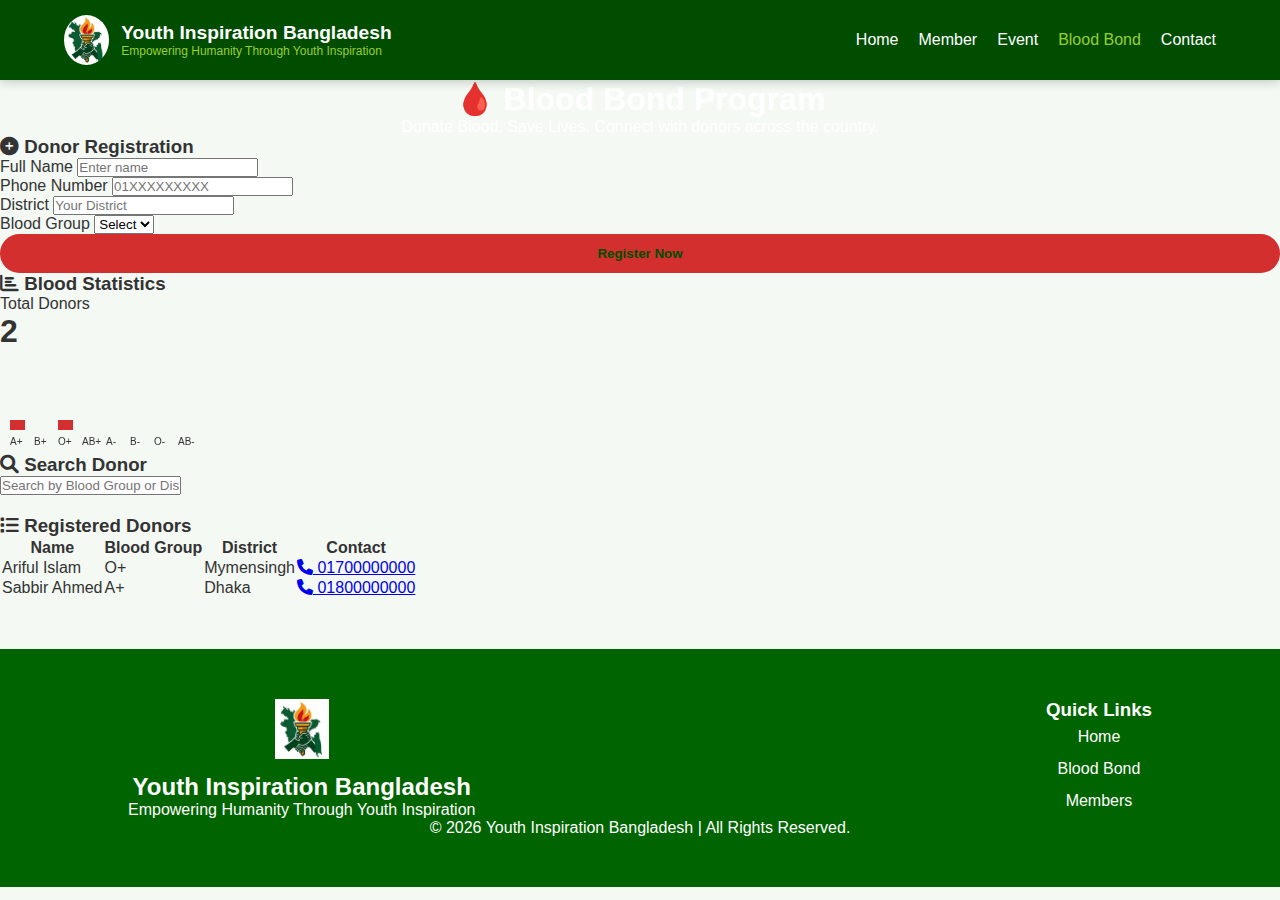
<file: blood bond.html>
<!DOCTYPE html>
<html lang="en">
<head>
    <meta charset="UTF-8">
    <meta name="viewport" content="width=device-width, initial-scale=1.0">
    <title>Blood Bond - Youth Inspiration Bangladesh</title>
    <link rel="stylesheet" href="style.css">
    <link rel="stylesheet" href="https://cdnjs.cloudflare.com/ajax/libs/font-awesome/6.0.0/css/all.min.css">
</head>
<body>

<header>
    <div class="logo">
        <img src="22.jpg" alt="Logo">
        <div class="logo-text">
            <h1>Youth Inspiration Bangladesh</h1>
            <p>Empowering Humanity Through Youth Inspiration</p>
        </div>
    </div>
    <div class="menu-icon" id="menu-btn">☰</div>
    <nav id="menu">
        <a href="index.html">Home</a>
        <a href="member.html">Member</a>
        <a href="event.html">Event</a>
        <a href="blood_bond.html" class="active" style="color:#9acd32">Blood Bond</a>
        <a href="index.html#contact">Contact</a>
    </nav>
</header>

<section class="blood-hero">
    <div class="hero-content">
        <h1>🩸 Blood Bond Program</h1>
        <p>Donate Blood, Save Lives. Connect with donors across the country.</p>
    </div>
</section>

<div class="container">
    <div class="grid">
        <div class="section-card">
            <h3><i class="fas fa-plus-circle"></i> Donor Registration</h3>
            <form id="donorForm">
                <div class="form-group">
                    <label>Full Name</label>
                    <input type="text" id="name" placeholder="Enter name" required>
                </div>
                <div class="form-group">
                    <label>Phone Number</label>
                    <input type="tel" id="phone" placeholder="01XXXXXXXXX" required>
                </div>
                <div class="form-group">
                    <label>District</label>
                    <input type="text" id="district" placeholder="Your District" required>
                </div>
                <div class="form-group">
                    <label>Blood Group</label>
                    <select id="blood" required>
                        <option value="">Select</option>
                        <option>A+</option><option>A-</option>
                        <option>B+</option><option>B-</option>
                        <option>AB+</option><option>AB-</option>
                        <option>O+</option><option>O-</option>
                    </select>
                </div>
                <button type="submit" class="btn-primary" style="width: 100%; background: #d32f2f;">Register Now</button>
            </form>
        </div>

        <div>
            <div class="section-card">
                <h3><i class="fas fa-chart-bar"></i> Blood Statistics</h3>
                <div class="stats-box">
                    <div>
                        <p>Total Donors</p>
                        <h1 id="totalCount">0</h1>
                    </div>
                    <canvas id="bloodChart" width="200" height="100"></canvas>
                </div>
            </div>
            <div class="section-card">
                <h3><i class="fas fa-search"></i> Search Donor</h3>
                <input type="text" id="searchDonor" placeholder="Search by Blood Group or District..." onkeyup="filterDonors()">
            </div>
        </div>
    </div>

    <div class="section-card" style="margin-top: 20px;">
        <h3><i class="fas fa-list"></i> Registered Donors</h3>
        <div style="overflow-x:auto;">
            <table id="donorTable">
                <thead>
                    <tr>
                        <th>Name</th>
                        <th>Blood Group</th>
                        <th>District</th>
                        <th>Contact</th>
                    </tr>
                </thead>
                <tbody id="donorList">
                    </tbody>
            </table>
        </div>
    </div>
</div>

<footer>
    <div class="footer-container">
        <div class="footer-col">
            <img src="22.jpg" alt="Logo" class="footer-logo">
            <h2>Youth Inspiration Bangladesh</h2>
            <p>Empowering Humanity Through Youth Inspiration</p>
        </div>
        <div class="footer-col">
            <h3>Quick Links</h3>
            <ul>
                <li><a href="index.html">Home</a></li>
                <li><a href="blood_bond.html">Blood Bond</a></li>
                <li><a href="member.html">Members</a></li>
            </ul>
        </div>
    </div>
    <div class="footer-bottom">
        &copy; 2026 Youth Inspiration Bangladesh | All Rights Reserved.
    </div>
</footer>

<script>
    // LocalStorage initialization
    let donors = JSON.parse(localStorage.getItem('yibd_donors')) || [];

    // Load initial data from JSON if available
    fetch('donors.json')
    .then(res => res.json())
    .then(data => {
        // Merge JSON data with local storage data (prevent duplicates)
        const combined = [...data, ...donors];
        const unique = combined.filter((v,i,a)=>a.findIndex(t=>(t.phone === v.phone))===i);
        renderDonors(unique);
    })
    .catch(() => renderDonors(donors));

    // Form Submit
    document.getElementById('donorForm').onsubmit = function(e) {
        e.preventDefault();
        const newDonor = {
            name: document.getElementById('name').value,
            phone: document.getElementById('phone').value,
            district: document.getElementById('district').value,
            blood: document.getElementById('blood').value
        };
        donors.push(newDonor);
        localStorage.setItem('yibd_donors', JSON.stringify(donors));
        alert("Registration Successful!");
        location.reload();
    };

    function renderDonors(list) {
        const listBody = document.getElementById('donorList');
        listBody.innerHTML = "";
        list.forEach(d => {
            listBody.innerHTML += `
                <tr>
                    <td>${d.name}</td>
                    <td><span class="blood-badge">${d.blood}</span></td>
                    <td>${d.district}</td>
                    <td><a href="tel:${d.phone}" class="call-btn"><i class="fas fa-phone"></i> ${d.phone}</a></td>
                </tr>
            `;
        });
        document.getElementById('totalCount').innerText = list.length;
        drawChart(list);
    }

    function filterDonors() {
        let key = document.getElementById('searchDonor').value.toLowerCase();
        let filtered = donors.filter(d => 
            d.blood.toLowerCase().includes(key) || 
            d.district.toLowerCase().includes(key)
        );
        renderDonors(filtered);
    }

    function drawChart(list) {
        const canvas = document.getElementById('bloodChart');
        const ctx = canvas.getContext('2d');
        ctx.clearRect(0,0, canvas.width, canvas.height);
        let groups = {"A+":0,"B+":0,"O+":0,"AB+":0,"A-":0,"B-":0,"O-":0,"AB-":0};
        list.forEach(d => groups[d.blood]++);
        
        let x = 10;
        for (let g in groups) {
            let h = groups[g] * 10;
            ctx.fillStyle = "#d32f2f";
            ctx.fillRect(x, 80-h, 15, h);
            ctx.fillStyle = "#333";
            ctx.font = "10px Arial";
            ctx.fillText(g, x, 95);
            x += 24;
        }
    }

    document.getElementById('menu-btn').onclick = () => document.getElementById('menu').classList.toggle('show');
</script>

</body>
</html>
</file>
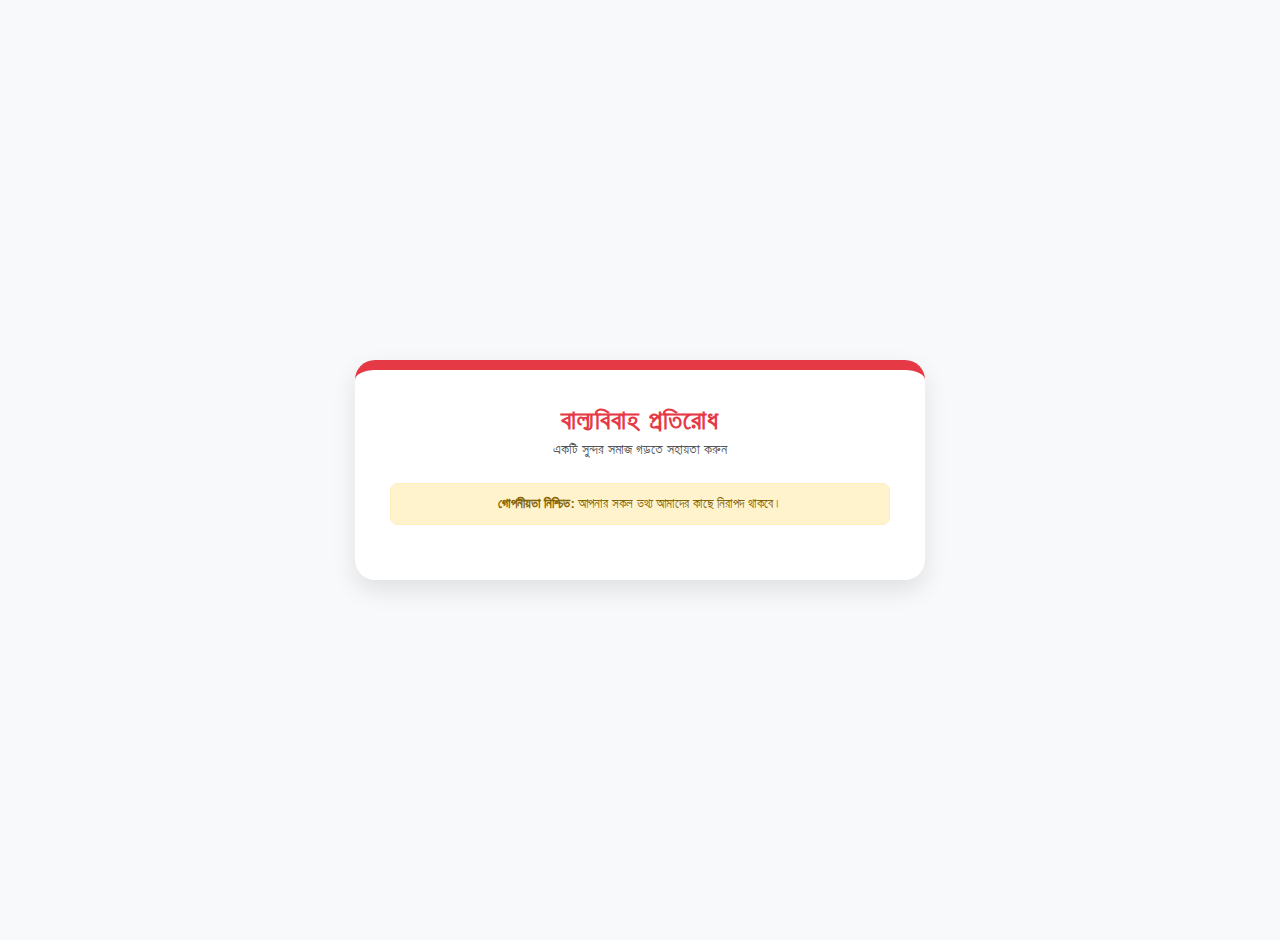
<file: blood_bond.html>
<!DOCTYPE html>
<html lang="bn">
<head>
    <meta charset="UTF-8">
    <meta name="viewport" content="width=device-width, initial-scale=1.0">
    <title>বাল্যবিবাহ প্রতিরোধ অভিযোগ ফর্ম</title>
    <style>
        :root {
            --primary-red: #e63946;
            --dark-red: #c1121f;
            --bg-color: #f8f9fa;
            --card-bg: #ffffff;
            --text-dark: #1d3557;
        }

        body {
            font-family: 'Segoe UI', Tahoma, Geneva, Verdana, sans-serif;
            background-color: var(--bg-color);
            margin: 0;
            padding: 20px;
            display: flex;
            justify-content: center;
            align-items: center;
            min-height: 100vh;
        }

        .form-container {
            background: var(--card-bg);
            width: 100%;
            max-width: 500px;
            padding: 35px;
            border-radius: 20px;
            box-shadow: 0 10px 25px rgba(0,0,0,0.1);
            border-top: 10px solid var(--primary-red);
        }

        .header {
            text-align: center;
            margin-bottom: 25px;
        }

        .header h1 {
            color: var(--primary-red);
            font-size: 26px;
            margin: 0;
            text-transform: uppercase;
            letter-spacing: 1px;
        }

        .header p {
            color: #555;
            font-size: 14px;
            margin-top: 5px;
        }

        .alert-box {
            background-color: #fff3cd;
            color: #856404;
            padding: 12px;
            border-radius: 8px;
            font-size: 13px;
            text-align: center;
            margin-bottom: 20px;
            border: 1px solid #ffeeba;
        }

        .form-group {
            margin-bottom: 18px;
        }

        label {
            display: block;
            font-weight: 600;
            margin-bottom: 8px;
            color: var(--text-dark);
        }

        input[type="text"],
        input[type="tel"],
        input[type="number"],
        textarea {
            width: 100%;
            padding: 12px;
            border: 2px solid #dee2e6;
            border-radius: 10px;
            box-sizing: border-box;
            font-size: 15px;
            transition: all 0.3s ease;
        }

        input:focus, textarea:focus {
            border-color: var(--primary-red);
            outline: none;
            box-shadow: 0 0 10px rgba(230, 57, 70, 0.1);
        }

        .submit-btn {
            background-color: var(--primary-red);
            color: white;
            padding: 15px;
            border: none;
            border-radius: 10px;
            width: 100%;
            font-size: 18px;
            font-weight: bold;
            cursor: pointer;
            transition: background 0.3s ease;
            margin-top: 10px;
        }

        .submit-btn:hover {
            background-color: var(--dark-red);
            box-shadow: 0 5px 15px rgba(193, 18, 31, 0.3);
        }

        .footer-text {
            text-align: center;
            font-size: 12px;
            color: #888;
            margin-top: 20px;
        }
    </style>
</head>
<body>

<div class="form-container">
    <div class="header">
        <h1>বাল্যবিবাহ প্রতিরোধ</h1>
        <p>একটি সুন্দর সমাজ গড়তে সহায়তা করুন</p>
    </div>

    <div class="alert-box">
        <strong>গোপনীয়তা নিশ্চিত:</strong> আপনার সকল তথ্য আমাদের কাছে নিরাপদ থাকবে।
    </div>
</file>
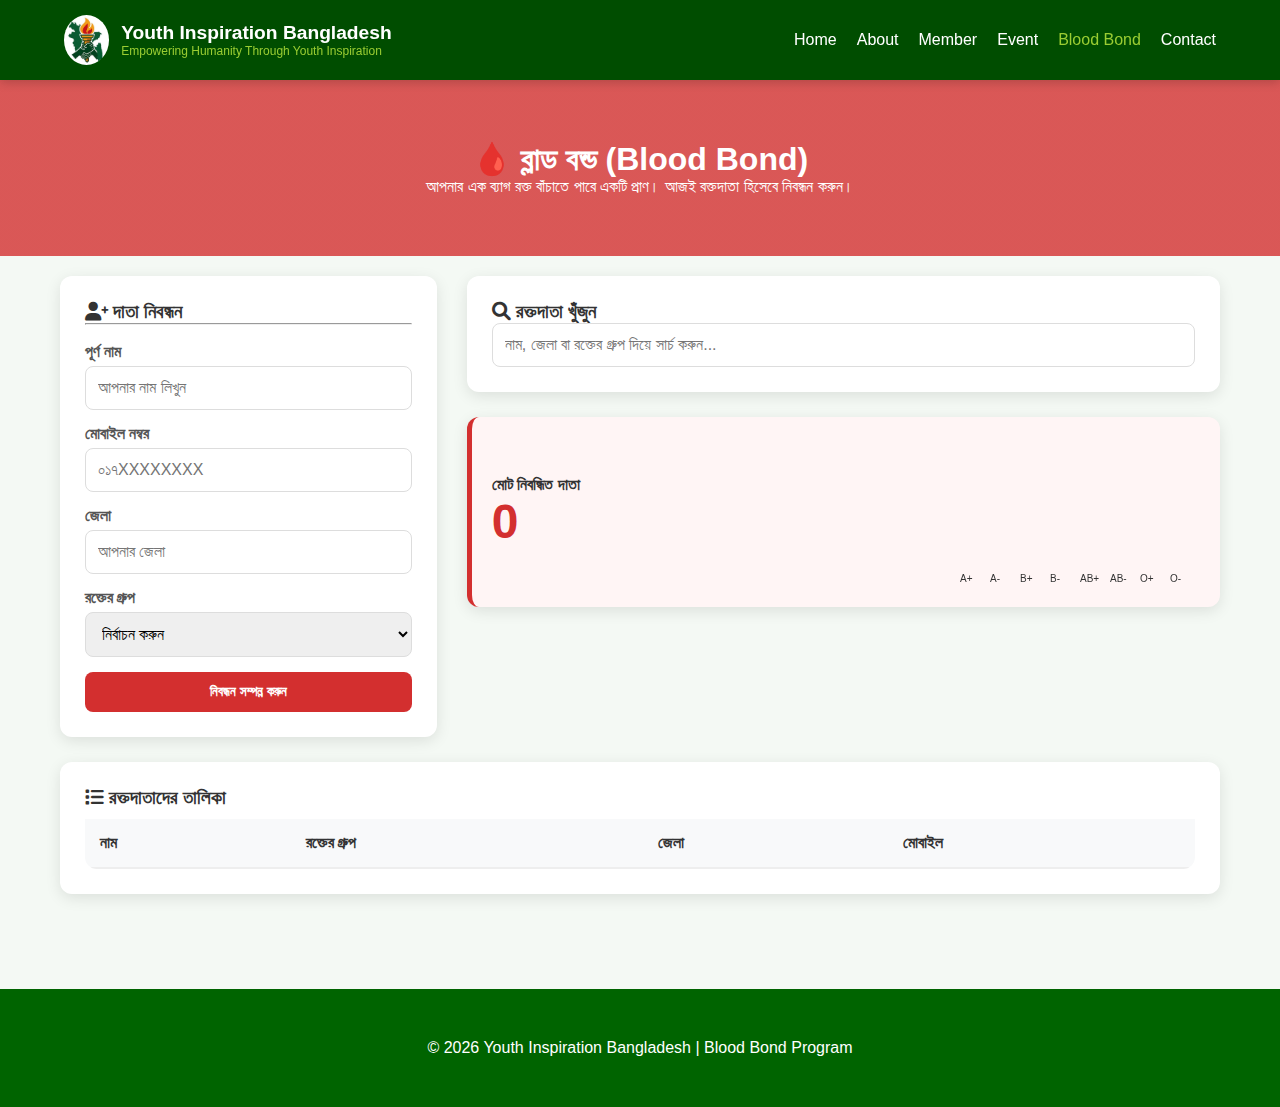
<file: bloodbond.html>
<!DOCTYPE html>
<html lang="bn">
<head>
    <meta charset="UTF-8">
    <meta name="viewport" content="width=device-width, initial-scale=1.0">
    <title>Blood Bond - Youth Inspiration Bangladesh</title>
    <link rel="stylesheet" href="style.css">
    <link rel="stylesheet" href="https://cdnjs.cloudflare.com/ajax/libs/font-awesome/6.0.0/css/all.min.css">
    <style>
        /* Blood Bond Specific Styles */
        :root {
            --blood-red: #d32f2f;
            --dark-green: #004d00;
        }

        .blood-hero {
            background: linear-gradient(rgba(211, 47, 47, 0.8), rgba(211, 47, 47, 0.8)), url('https://images.unsplash.com/photo-1615461066841-6116ecaaba7c?ixlib=rb-1.2.1&auto=format&fit=crop&w=1350&q=80');
            background-size: cover;
            color: white;
            text-align: center;
            padding: 60px 20px;
        }

        .container {
            max-width: 1200px;
            margin: 0 auto;
            padding: 20px;
        }

        .grid {
            display: grid;
            grid-template-columns: 1fr 2fr;
            gap: 30px;
        }

        .section-card {
            background: white;
            padding: 25px;
            border-radius: 12px;
            box-shadow: 0 4px 15px rgba(0,0,0,0.1);
            margin-bottom: 25px;
        }

        .form-group { margin-bottom: 15px; }
        label { display: block; font-weight: bold; margin-bottom: 5px; color: #555; }
        
        input, select {
            width: 100%;
            padding: 12px;
            border: 1px solid #ddd;
            border-radius: 8px;
            font-size: 16px;
        }

        .btn-donate {
            background: var(--blood-red);
            color: white;
            border: none;
            padding: 12px 20px;
            border-radius: 8px;
            width: 100%;
            font-weight: bold;
            cursor: pointer;
            transition: 0.3s;
        }

        .btn-donate:hover { background: #b71c1c; transform: translateY(-2px); }

        .stats-container {
            display: flex;
            align-items: center;
            justify-content: space-between;
            background: #fff5f5;
            padding: 20px;
            border-radius: 12px;
            border-left: 5px solid var(--blood-red);
        }

        .donor-table-container {
            overflow-x: auto;
            background: white;
            border-radius: 12px;
        }

        table {
            width: 100%;
            border-collapse: collapse;
            margin-top: 10px;
        }

        th { background: #f8f9fa; color: #333; padding: 15px; text-align: left; border-bottom: 2px solid #eee; }
        td { padding: 15px; border-bottom: 1px solid #eee; }

        .blood-badge {
            background: var(--blood-red);
            color: white;
            padding: 4px 10px;
            border-radius: 5px;
            font-weight: bold;
        }

        @media (max-width: 768px) {
            .grid { grid-template-columns: 1fr; }
        }
    </style>
</head>
<body>

<header>
    <div class="logo">
        <img src="22.jpg" alt="Logo">
        <div class="logo-text">
            <h1>Youth Inspiration Bangladesh</h1>
            <p>Empowering Humanity Through Youth Inspiration</p>
        </div>
    </div>
    <div class="menu-icon" id="menu-btn">☰</div>
    <nav id="menu">
        <a href="index.html">Home</a>
        <a href="index.html#about">About</a>
        <a href="index.html#member">Member</a>
        <a href="index.html#event">Event</a>
        <a href="blood_bond.html" style="color:#9acd32">Blood Bond</a>
        <a href="index.html#contact">Contact</a>
    </nav>
</header>

<section class="blood-hero">
    <h1>🩸 ব্লাড বন্ড (Blood Bond)</h1>
    <p>আপনার এক ব্যাগ রক্ত বাঁচাতে পারে একটি প্রাণ। আজই রক্তদাতা হিসেবে নিবন্ধন করুন।</p>
</section>

<div class="container">
    <div class="grid">
        <div class="section-card">
            <h3><i class="fas fa-user-plus"></i> দাতা নিবন্ধন</h3>
            <hr><br>
            <form id="bloodForm">
                <div class="form-group">
                    <label>পূর্ণ নাম</label>
                    <input type="text" id="name" placeholder="আপনার নাম লিখুন" required>
                </div>
                <div class="form-group">
                    <label>মোবাইল নম্বর</label>
                    <input type="tel" id="phone" placeholder="০১৭XXXXXXXX" required>
                </div>
                <div class="form-group">
                    <label>জেলা</label>
                    <input type="text" id="district" placeholder="আপনার জেলা" required>
                </div>
                <div class="form-group">
                    <label>রক্তের গ্রুপ</label>
                    <select id="blood" required>
                        <option value="">নির্বাচন করুন</option>
                        <option>A+</option><option>A-</option>
                        <option>B+</option><option>B-</option>
                        <option>AB+</option><option>AB-</option>
                        <option>O+</option><option>O-</option>
                    </select>
                </div>
                <button type="submit" class="btn-donate">নিবন্ধন সম্পন্ন করুন</button>
            </form>
        </div>

        <div>
            <div class="section-card">
                <h3><i class="fas fa-search"></i> রক্তদাতা খুঁজুন</h3>
                <input type="text" id="searchBox" placeholder="নাম, জেলা বা রক্তের গ্রুপ দিয়ে সার্চ করুন..." onkeyup="searchDonor()">
            </div>

            <div class="stats-container section-card">
                <div>
                    <h4>মোট নিবন্ধিত দাতা</h4>
                    <h1 id="totalDonor" style="color: var(--blood-red); font-size: 3rem;">0</h1>
                </div>
                <canvas id="chart" width="250" height="150"></canvas>
            </div>
        </div>
    </div>

    <div class="section-card">
        <h3><i class="fas fa-list"></i> রক্তদাতাদের তালিকা</h3>
        <div class="donor-table-container">
            <table>
                <thead>
                    <tr>
                        <th>নাম</th>
                        <th>রক্তের গ্রুপ</th>
                        <th>জেলা</th>
                        <th>মোবাইল</th>
                    </tr>
                </thead>
                <tbody id="donorTable"></tbody>
            </table>
        </div>
    </div>
</div>

<footer class="footer">
    <div class="footer-bottom">
        &copy; 2026 Youth Inspiration Bangladesh | Blood Bond Program
    </div>
</footer>

<script>
    // Menu Toggle
    const menuBtn = document.getElementById('menu-btn');
    const menu = document.getElementById('menu');
    menuBtn.onclick = () => menu.classList.toggle('show');

    // Donor Logic
    let donors = JSON.parse(localStorage.getItem("yibd_bloodbond")) || [];

    document.getElementById('bloodForm').onsubmit = function(e) {
        e.preventDefault();
        const newDonor = {
            name: document.getElementById('name').value,
            phone: document.getElementById('phone').value,
            district: document.getElementById('district').value,
            blood: document.getElementById('blood').value
        };
        donors.push(newDonor);
        localStorage.setItem("yibd_bloodbond", JSON.stringify(donors));
        this.reset();
        updateUI();
        alert("নিবন্ধন সফল হয়েছে!");
    };

    function updateUI(list = donors) {
        const table = document.getElementById('donorTable');
        table.innerHTML = "";
        list.forEach(d => {
            table.innerHTML += `
                <tr>
                    <td><strong>${d.name}</strong></td>
                    <td><span class="blood-badge">${d.blood}</span></td>
                    <td>${d.district}</td>
                    <td><a href="tel:${d.phone}" style="color:green; text-decoration:none;"><i class="fas fa-phone"></i> ${d.phone}</a></td>
                </tr>
            `;
        });
        document.getElementById('totalDonor').innerText = list.length;
        drawChart();
    }

    function searchDonor() {
        let key = document.getElementById('searchBox').value.toLowerCase();
        let filtered = donors.filter(d => 
            d.name.toLowerCase().includes(key) || 
            d.district.toLowerCase().includes(key) || 
            d.blood.toLowerCase().includes(key)
        );
        updateUI(filtered);
    }

    function drawChart() {
        let canvas = document.getElementById("chart");
        let ctx = canvas.getContext("2d");
        ctx.clearRect(0, 0, canvas.width, canvas.height);
        
        let groups = {"A+":0,"A-":0,"B+":0,"B-":0,"AB+":0,"AB-":0,"O+":0,"O-":0};
        donors.forEach(d => groups[d.blood]++);
        
        let x = 10;
        for (let g in groups) {
            let h = groups[g] * 15; // Scale height
            ctx.fillStyle = "#d32f2f";
            ctx.fillRect(x, 130 - h, 20, h);
            ctx.fillStyle = "#333";
            ctx.font = "10px Arial";
            ctx.fillText(g, x, 145);
            x += 30;
        }
    }

    updateUI();
</script>
</body>
</html>
</file>
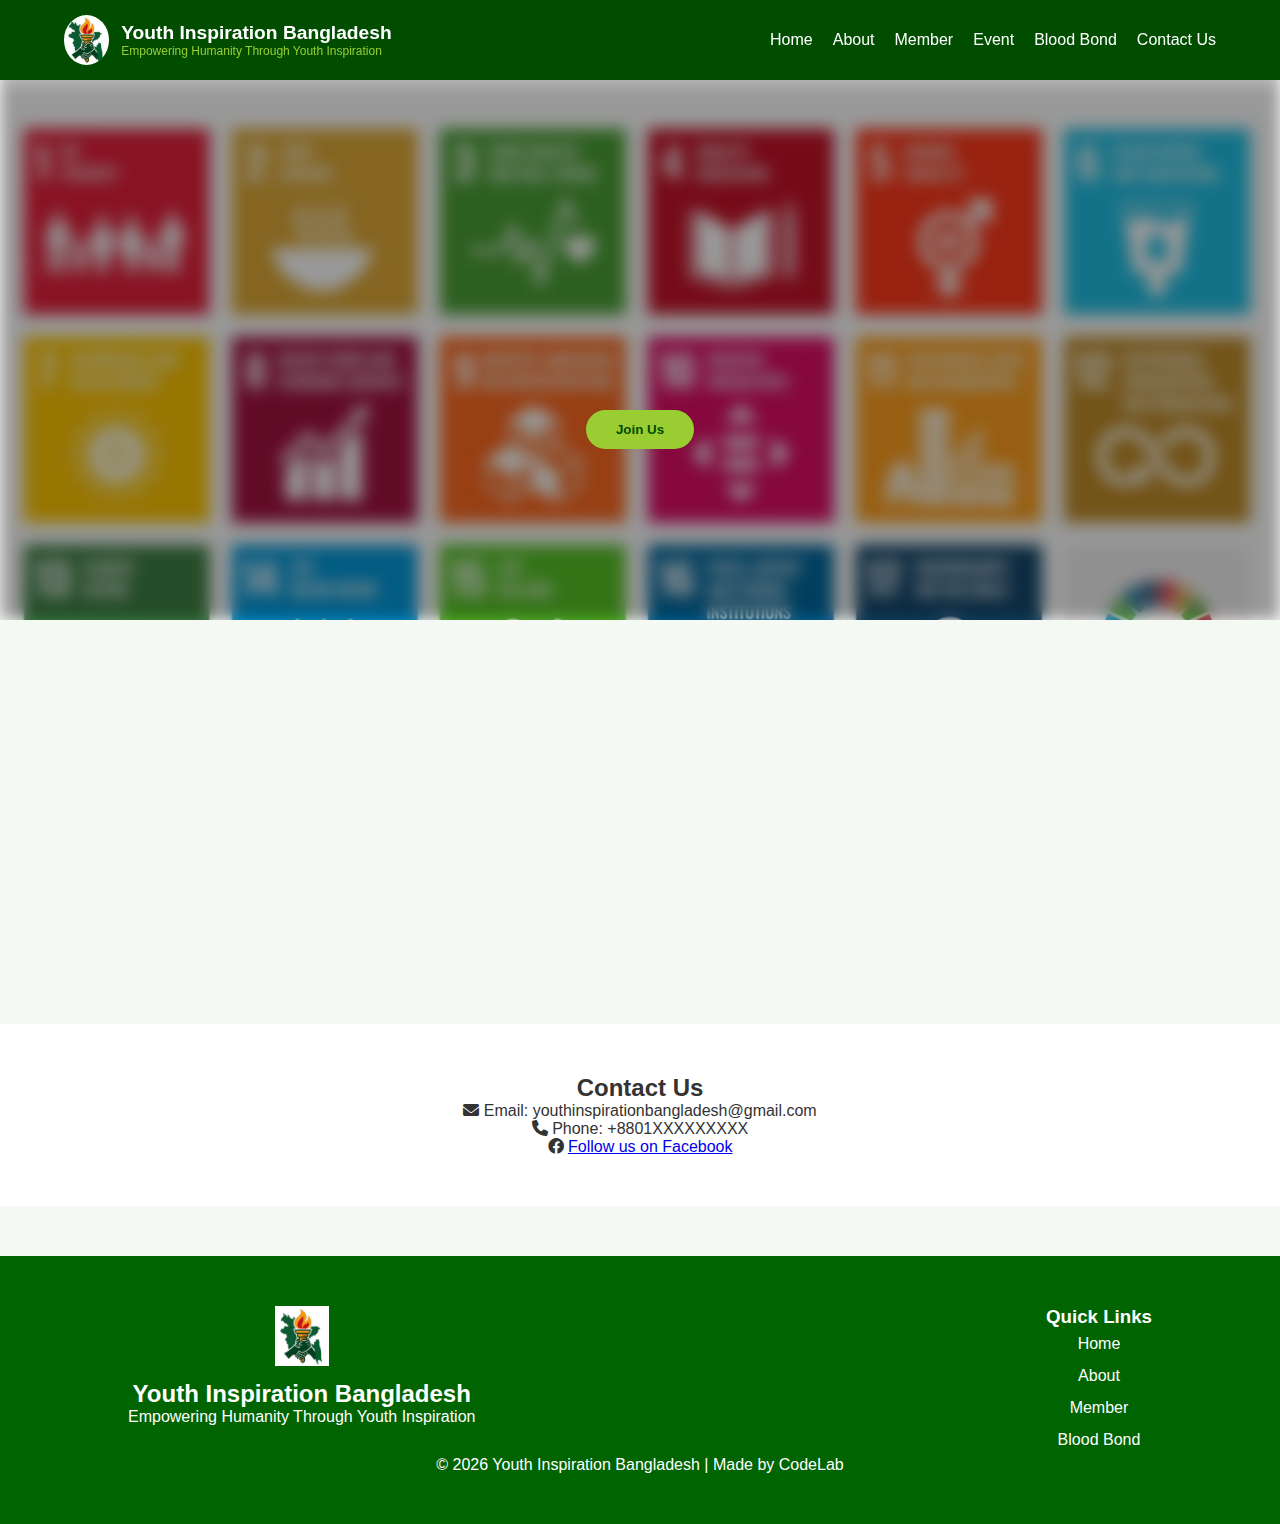
<file: index1.html>
<!DOCTYPE html>
<html lang="en">
<head>
    <meta charset="UTF-8">
    <meta name="viewport" content="width=device-width, initial-scale=1.0">
    <title>Youth Inspiration Bangladesh</title>
    <link rel="stylesheet" href="style.css">
    <link rel="stylesheet" href="https://cdnjs.cloudflare.com/ajax/libs/font-awesome/6.0.0/css/all.min.css">
</head>
<body>

<header>
    <div class="logo">
        <img src="22.jpg" alt="Logo">
        <div class="logo-text">
            <h1>Youth Inspiration Bangladesh</h1>
            <p>Empowering Humanity Through Youth Inspiration</p>
        </div>
    </div>
    <div class="menu-icon" id="menu-btn">☰</div>
    <nav id="menu">
        <a href="index.html">Home</a>
        <a href="#about">About</a>
        <a href="member.html">Member</a>
        <a href="event.html">Event</a>
        <a href="blood_bond.html">Blood Bond</a>
        <a href="#contact">Contact Us</a>
    </nav>
</header>

<section class="hero blur-bg">
    <div class="hero-content">
        <h1 class="reveal">"Youth Inspiration for Human Development."</h1>
        <p class="reveal">Youth Inspiration Bangladesh is a non-profit organization working for positive social change through education, poverty alleviation, and youth empowerment according to the 17 SDG goals.</p>
        <button class="btn-primary">Join Us</button>
    </div>
</section>

<section class="section" id="about">
    <h2 class="reveal">Mission & Vision</h2>
    <div class="cards">
        <div class="card1 reveal">
            <i class="fas fa-bullseye icon-size"></i>
            <h3>Mission</h3>
            <p>To implement activities according to the 17 Sustainable Development Goals (SDG) of Bangladesh.</p>
        </div>
        <div class="card1 reveal">
            <i class="fas fa-eye icon-size"></i>
            <h3>Vision</h3>
            <p>To build a just, poverty-free, and educated society where youth contribute to national development.</p>
        </div>
    </div>
</section>

<section class="contact-section" id="contact">
    <h2>Contact Us</h2>
    <div class="contact-info">
        <p><i class="fas fa-envelope"></i> Email: youthinspirationbangladesh@gmail.com</p>
        <p><i class="fas fa-phone"></i> Phone: +8801XXXXXXXXX</p>
        <p><i class="fab fa-facebook"></i> <a href="https://facebook.com/yourlink" target="_blank">Follow us on Facebook</a></p>
    </div>
</section>

<footer>
    <div class="footer-container">
        <div class="footer-col">
            <img src="22.jpg" alt="Logo" class="footer-logo">
            <h2>Youth Inspiration Bangladesh</h2>
            <p>Empowering Humanity Through Youth Inspiration</p>
        </div>
        <div class="footer-col">
            <h3>Quick Links</h3>
            <ul>
                <li><a href="index.html">Home</a></li>
                <li><a href="#about">About</a></li>
                <li><a href="member.html">Member</a></li>
                <li><a href="blood_bond.html">Blood Bond</a></li>
            </ul>
        </div>
    </div>
    <div class="footer-bottom">
        &copy; 2026 Youth Inspiration Bangladesh | Made by CodeLab
    </div>
</footer>

<script src="script.js"></script>
</body>
</html>
</file>
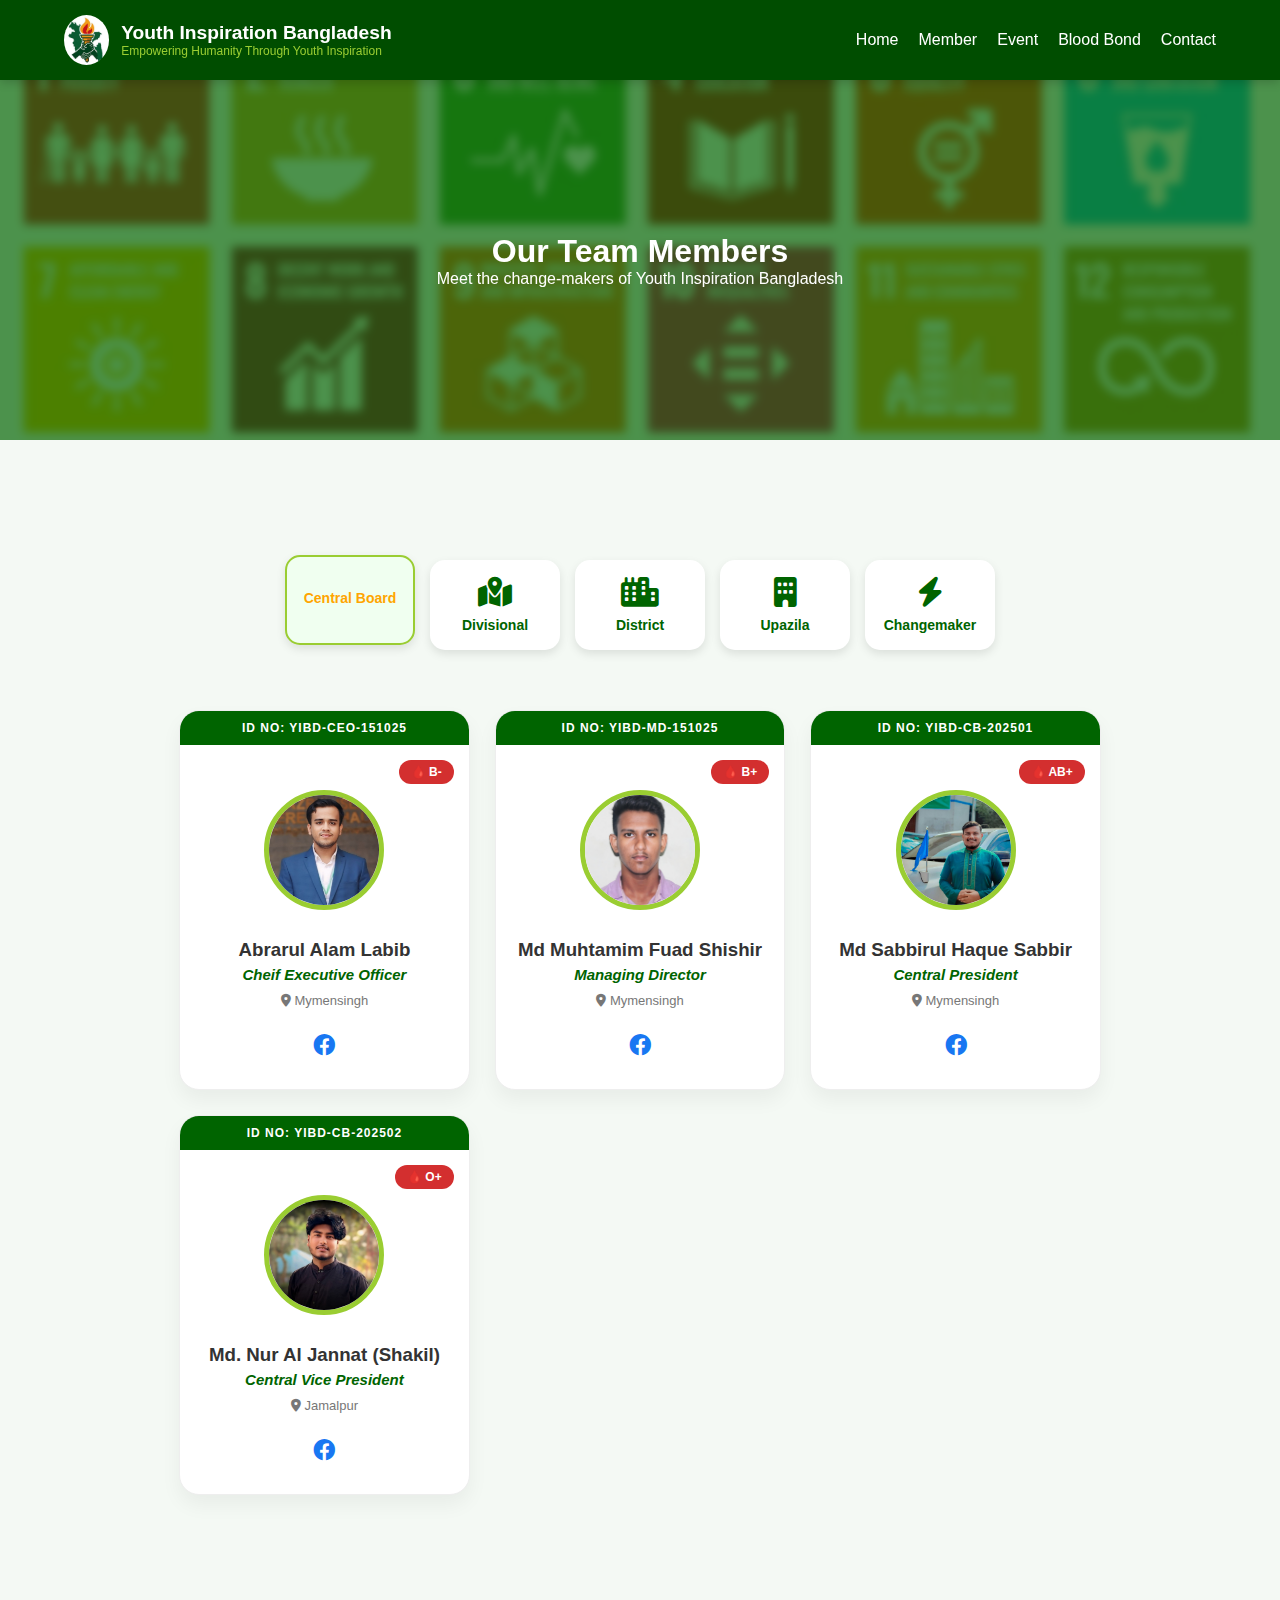
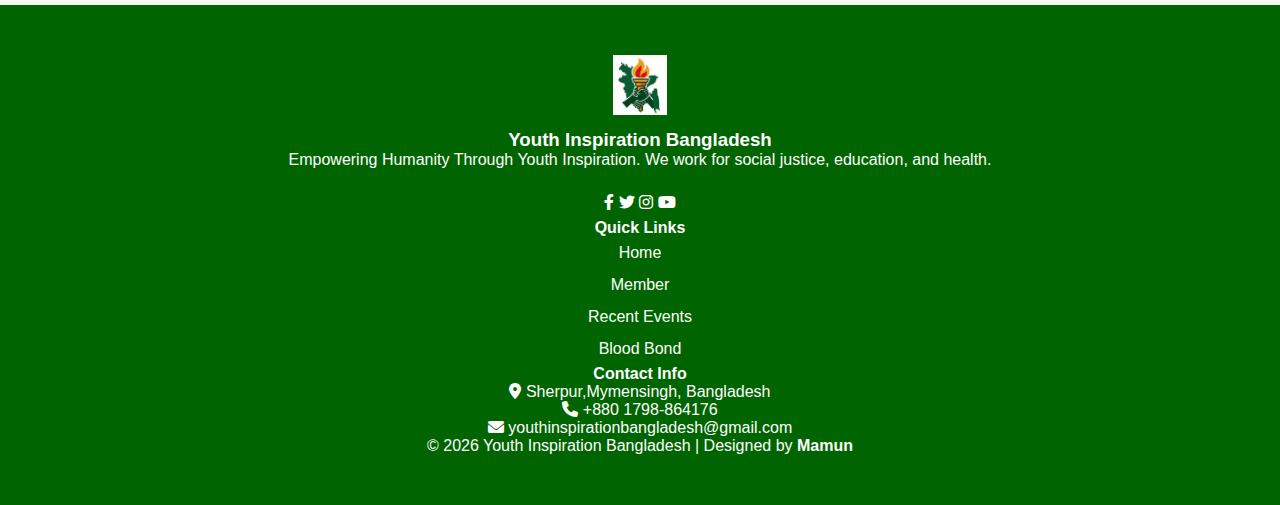
<file: member.html>
<!DOCTYPE html>
<html lang="en">
<head>
    <meta charset="UTF-8">
    <meta name="viewport" content="width=device-width, initial-scale=1.0">
    <title>Members - Youth Inspiration Bangladesh</title>
    <link rel="stylesheet" href="style.css">
    <link rel="stylesheet" href="https://cdnjs.cloudflare.com/ajax/libs/font-awesome/6.0.0/css/all.min.css">
    <style>
        /* Member Page Specific Styles */
        .member-hero {
            position: relative;
            background: url('21.jpg') no-repeat center center/cover;
            height: 40vh;
            display: flex;
            align-items: center;
            justify-content: center;
            text-align: center;
            color: white;
        }
        .member-hero::before {
            content: "";
            position: absolute;
            top: 0; left: 0; right: 0; bottom: 0;
            background: rgba(0, 100, 0, 0.7); /* Dark green overlay */
            backdrop-filter: blur(5px);
            z-index: 1;
        }
        .hero-text { position: relative; z-index: 2; }

        .board-icons {
            display: flex;
            justify-content: center;
            gap: 15px;
            margin: 40px auto;
            flex-wrap: wrap;
            max-width: 1000px;
        }

        .icon-btn {
            background: white;
            padding: 15px;
            border-radius: 15px;
            cursor: pointer;
            transition: 0.3s;
            text-align: center;
            box-shadow: 0 4px 10px rgba(0,0,0,0.1);
            border: 2px solid transparent;
            min-width: 130px;
        }

        .icon-btn i { font-size: 30px; color: #006400; margin-bottom: 10px; }
        .icon-btn p { font-weight: bold; font-size: 14px; margin: 0; }
        .icon-btn.active { border-color: #9ACD32; background: #f0fff0; transform: translateY(-5px); }

        .member-grid {
            display: grid;
            grid-template-columns: repeat(auto-fill, minmax(280px, 1fr));
            gap: 25px;
            padding: 20px 5%;
        }

        /* Member Card Design */
        .member-card {
            background: white;
            border-radius: 20px;
            overflow: hidden;
            box-shadow: 0 10px 20px rgba(0,0,0,0.05);
            transition: 0.4s ease;
            text-align: center;
            border: 1px solid #eee;
        }

        .member-card:hover {
            transform: translateY(-10px);
            box-shadow: 0 15px 30px rgba(0,0,0,0.15);
        }

        .id-header {
            background: #006400;
            color: white;
            padding: 10px;
            font-size: 12px;
            font-weight: bold;
        }

        .card-body { padding: 30px 20px; position: relative; }
        
        .blood-group-tag {
            position: absolute;
            top: 15px;
            right: 15px;
            background: #d32f2f;
            color: white;
            padding: 5px 12px;
            border-radius: 20px;
            font-size: 12px;
            font-weight: bold;
        }

        .member-photo {
            width: 120px;
            height: 120px;
            border-radius: 50%;
            object-fit: cover;
            border: 5px solid #9ACD32;
            margin-bottom: 15px;
        }

        .member-card h3 { color: #333; margin-bottom: 5px; }
        .designation { color: #006400; font-weight: bold; font-size: 15px; }
        .location { color: #777; font-size: 13px; margin: 10px 0; }
        
        .social-links a {
            font-size: 22px;
            color: #1877F2;
            transition: 0.3s;
        }
        .social-links a:hover { transform: scale(1.2); }
    </style>
</head>
<body>

<header>
    <div class="logo">
        <img src="22.jpg" alt="Logo">
        <div class="logo-text">
            <h1>Youth Inspiration Bangladesh</h1>
            <p>Empowering Humanity Through Youth Inspiration</p>
        </div>
    </div>
    <div class="menu-icon" id="menu-btn">☰</div>
    <nav id="menu">
        <a href="index.html">Home</a>
        <a href="member.html" class="active">Member</a>
        <a href="event.html">Event</a>
        <a href="blood_bond.html">Blood Bond</a>
        <a href="index.html#contact">Contact</a>
    </nav>
</header>

<section class="member-hero">
    <div class="hero-text">
        <h1>Our Team Members</h1>
        <p>Meet the change-makers of Youth Inspiration Bangladesh</p>
    </div>
</section>

<section class="section">
    <div class="board-icons">
        <div class="icon-btn active" onclick="fetchMembers('central_members.json', this)">
            <i class="fas fa-shield-halved"></i>
            <p>Central Board</p>
        </div>
        <div class="icon-btn" onclick="fetchMembers('divisional_members.json', this)">
            <i class="fas fa-map-location-dot"></i>
            <p>Divisional</p>
        </div>
        <div class="icon-btn" onclick="fetchMembers('district_members.json', this)">
            <i class="fas fa-city"></i>
            <p>District</p>
        </div>
        <div class="icon-btn" onclick="fetchMembers('upazila_members.json', this)">
            <i class="fas fa-building"></i>
            <p>Upazila</p>
        </div>
        <div class="icon-btn" onclick="fetchMembers('changemaker_members.json', this)">
            <i class="fas fa-bolt"></i>
            <p>Changemaker</p>
        </div>
    </div>

    <div id="memberList" class="member-grid">
        </div>
</section>

<footer class="modern-footer" id="contact">
    <div class="footer-top">
        <div class="footer-col about">
            <img src="22.jpg" alt="Logo" class="footer-logo">
            <h3>Youth Inspiration Bangladesh</h3>
            <p>Empowering Humanity Through Youth Inspiration. We work for social justice, education, and health.</p>
            <br>
            <div class="social-icons">
                <a href="https://www.facebook.com/profile.php?id=61582014582315"><i class="fab fa-facebook-f"></i></a>
                <a href="#"><i class="fab fa-twitter"></i></a>
                <a href="https://www.instagram.com/youthinspirationbangladesh?igsh=MzZneTgxNTg5M3Bv"><i class="fab fa-instagram"></i></a>
                <a href="https://youtube.com/@yibd-g11?si=LXEQeCXd_pLnX_su"><i class="fab fa-youtube"></i></a>
            </div>
        </div>
        <div class="footer-col links">
            <h4>Quick Links</h4>
            <ul>
                <li><a href="index.html">Home</a></li>
                <li><a href="member.html">Member</a></li>
                <li><a href="event.html">Recent Events</a></li>
                <li><a href="blood_bond.html">Blood Bond</a></li>
            </ul>
        </div>
        <div class="footer-col contact">
            <h4>Contact Info</h4>
            <p><i class="fas fa-map-marker-alt"></i> Sherpur,Mymensingh, Bangladesh</p>
            <p><i class="fas fa-phone"></i> +880 1798-864176</p>
            <p><i class="fas fa-envelope"></i> youthinspirationbangladesh@gmail.com</p>
        </div>
    </div>
    <div class="footer-bottom">
        <p>&copy; 2026 Youth Inspiration Bangladesh | Designed by <b>Mamun</b></p>
    </div>
</footer>
<script>
    // Menu Toggle
    document.getElementById('menu-btn').onclick = function() {
        document.getElementById('menu').classList.toggle('show');
    }

    // Member Fetching Logic
    function fetchMembers(file, btn) {
        // Active button UI change
        document.querySelectorAll('.icon-btn').forEach(i => i.classList.remove('active'));
        btn.classList.add('active');

        const list = document.getElementById('memberList');
        list.innerHTML = `<p style="text-align:center; width:100%;">Loading members...</p>`;

        // Fetch the JSON file
        fetch(file)
        .then(response => {
            if (!response.ok) throw new Error('File not found');
            return response.json();
        })
        .then(data => {
            list.innerHTML = "";
            data.forEach(m => {
                list.innerHTML += `
                    <div class="member-card">
                        <div class="id-header">ID NO: ${m.id}</div>
                        <div class="card-body">
                            <span class="blood-group-tag">🩸 ${m.bloodGroup}</span>
                            <img src="${m.photo}" alt="${m.name}" class="member-photo" onerror="this.src='22.jpg'">
                            <h3>${m.name}</h3>
                            <p class="designation">${m.designation}</p>
                            <p class="location"><i class="fas fa-location-dot"></i> ${m.location}</p>
                            <div class="social-links">
                                <a href="${m.fbLink}" target="_blank"><i class="fab fa-facebook"></i></a>
                            </div>
                        </div>
                    </div>
                `;
            });
        })
        .catch(err => {
            list.innerHTML = `<p style="color:red; text-align:center; width:100%;">Error: ${file} not found or invalid format.</p>`;
        });
    }

    // Default load Central Board
    window.onload = () => {
        fetchMembers('central_members.json', document.querySelector('.icon-btn'));
    };
</script>
</body>
</html>
</file>
<file: style.css>
/* ===== GENERAL STYLES ===== */
* {
    margin: 0;
    padding: 0;
    box-sizing: border-box;
    scroll-behavior: smooth;
}

body {
    font-family: 'Segoe UI', Tahoma, Geneva, Verdana, sans-serif;
    background-color: #f4f9f4;
    color: #333;
    overflow-x: hidden;
}

/* ===== HEADER ===== */
header {
    background-color: #004d00;
    color: white;
    padding: 15px 5%;
    display: flex;
    align-items: center;
    justify-content: space-between;
    position: sticky;
    top: 0;
    z-index: 1000;
    box-shadow: 0 2px 10px rgba(0,0,0,0.2);
}

.logo {
    display: flex;
    align-items: center;
    gap: 12px;
}

.logo img {
    height: 50px;
    border-radius: 50%;
}

.logo-text h1 { font-size: 1.2rem; }
.logo-text p { font-size: 0.75rem; color: #9acd32; }

nav { display: flex; gap: 20px; }
nav a {
    color: white;
    text-decoration: none;
    font-weight: 500;
    transition: 0.3s;
}

nav a:hover { color: #9acd32; }

.menu-icon { display: none; font-size: 24px; cursor: pointer; }

/* ===== HERO SECTION ===== */
.hero {
    height: 70vh;
    display: flex;
    align-items: center;
    justify-content: center;
    text-align: center;
    background: linear-gradient(rgba(0,0,0,0.6), rgba(0,0,0,0.6)), url('hero-bg.jpg'); /* Background Image add করতে পারেন */
    background-size: cover;
    background-position: center;
    color: white;
    padding: 0 20px;
}

.hero h1 { font-size: 2.5rem; margin-bottom: 20px; color: #9acd32; }
.hero p { font-size: 1.1rem; max-width: 700px; margin: 0 auto 30px; }

.btn-primary {
    padding: 12px 30px;
    background: #9acd32;
    border: none;
    border-radius: 25px;
    color: #004d00;
    font-weight: bold;
    cursor: pointer;
    transition: 0.3s;
}

.btn-primary:hover { background: #fff; transform: scale(1.05); }

/* ===== CARDS & SECTIONS ===== */
.section { padding: 80px 10% 40px; text-align: center; }
.cards { display: flex; justify-content: center; gap: 30px; flex-wrap: wrap; margin-top: 40px; }

.card1 {
    background: white;
    padding: 40px;
    border-radius: 15px;
    width: 350px;
    box-shadow: 0 10px 30px rgba(0,0,0,0.05);
    transition: 0.4s;
    border-bottom: 5px solid #004d00;
}

.card1:hover { transform: translateY(-10px); }
.icon-size { font-size: 40px; color: #004d00; margin-bottom: 15px; }

/* ===== ACHIEVEMENT SECTION ===== */
.achievement {
    position: relative;
    padding: 100px 20px;
    text-align: center;
    color: #fff;
    background: #004d00;
    overflow: hidden;
}

.ach-cards { display: flex; justify-content: center; gap: 30px; flex-wrap: wrap; position: relative; z-index: 2; }
.ach-card {
    width: 200px;
    padding: 30px;
    background: rgba(255,255,255,0.1);
    border-radius: 15px;
    backdrop-filter: blur(5px);
}

.count { font-size: 3rem; font-weight: bold; color: #9acd32; }

/* ===== WAVE ANIMATION ===== */
.wave {
    position: absolute;
    bottom: 0;
    left: 0;
    width: 200%;
    height: 100px;
    background: rgba(255,255,255,0.1);
    border-radius: 40%;
    animation: moveWave 10s linear infinite;
}
.wave2 { opacity: 0.2; animation-duration: 15s; bottom: 10px; }

@keyframes moveWave {
    from { transform: translateX(0); }
    to { transform: translateX(-50%); }
}

/* ===== SCROLL REVEAL ANIMATION ===== */
.reveal {
    opacity: 0;
    transform: translateY(30px);
    transition: 1s all ease;
}

.reveal.active {
    opacity: 1;
    transform: translateY(0);
}

/* ===== FOOTER ===== */
footer { background: #003300; color: white; padding: 40px 10% 20px; text-align: center; }
.footer-line { margin: 20px 0; border: 0; border-top: 1px solid rgba(255,255,255,0.1); }

/* ===== MOBILE RESPONSIVENESS ===== */
@media (max-width: 768px) {
    nav {
        display: none;
        flex-direction: column;
        position: absolute;
        top: 70px;
        left: 0;
        width: 100%;
        background: #004d00;
        padding: 20px;
    }
    nav.show { display: flex; }
    .menu-icon { display: block; }
}
:root {
    --primary: #006400;
    --secondary: #9ACD32;
    --light-bg: #f4f9f4;
}

body { margin: 0; font-family: sans-serif; background: var(--light-bg); }

/* BLUR BACKGROUND CSS */
.blur-bg {
    position: relative;
    background: url('21.jpg') no-repeat center center/cover;
    height: 60vh;
    display: flex;
    align-items: center;
    justify-content: center;
    overflow: hidden;
}

.blur-bg::before {
    content: "";
    position: absolute;
    top: 0; left: 0; right: 0; bottom: 0;
    background: inherit;
    filter: blur(8px) brightness(0.6);
    z-index: 1;
}

.hero-content { position: relative; z-index: 2; color: white; text-align: center; }

/* MEMBER BOARD ICONS */
.board-icons { display: flex; justify-content: center; gap: 20px; margin-bottom: 40px; flex-wrap: wrap; }
.icon-btn { cursor: pointer; text-align: center; color: var(--primary); transition: 0.3s; padding: 10px; }
.icon-btn i { font-size: 35px; }
.icon-btn.active { color: orange; transform: scale(1.1); }

/* MEMBER CARD (ID DESIGN) */
.member-grid { display: grid; grid-template-columns: repeat(auto-fill, minmax(250px, 1fr)); gap: 20px; padding: 20px; }
.member-card { background: white; border-radius: 15px; overflow: hidden; box-shadow: 0 5px 15px rgba(0,0,0,0.1); text-align: center; border: 1px solid #ddd; }
.id-header { background: var(--primary); color: white; padding: 5px; font-weight: bold; font-size: 12px; }
.member-photo { width: 100px; height: 100px; border-radius: 50%; object-fit: cover; margin-top: 15px; border: 3px solid var(--secondary); }
.designation { color: #666; font-style: italic; }

/* FOOTER */
footer { background: var(--primary); color: white; padding: 50px 10%; margin-top: 50px; }
.footer-container { display: flex; justify-content: space-between; flex-wrap: wrap; gap: 30px; }
.footer-logo { height: 60px; margin-bottom: 10px; }
.footer-col ul { list-style: none; padding: 0; }
.footer-col a { color: white; text-decoration: none; line-height: 2; }
.contact-section { text-align: center; padding: 50px; background: #fff; }

/* Rest of the styles from previous responses... */
/* Member Hero Section */
.member-hero {
    background: linear-gradient(rgba(0,100,0,0.8), rgba(0,100,0,0.8)), url('21.jpg');
    background-size: cover;
    background-position: center;
    color: white;
    text-align: center;
    padding: 60px 20px;
}

/* Board Icons Navigation */
.board-icons {
    display: flex;
    justify-content: center;
    gap: 15px;
    margin: 40px auto;
    flex-wrap: wrap;
    max-width: 1000px;
}

.icon-btn {
    background: white;
    padding: 15px 25px;
    border-radius: 12px;
    cursor: pointer;
    transition: 0.3s ease;
    text-align: center;
    box-shadow: 0 4px 10px rgba(0,0,0,0.1);
    border: 2px solid transparent;
    min-width: 140px;
}

.icon-btn i { font-size: 28px; color: var(--primary); margin-bottom: 8px; }
.icon-btn.active { border-color: var(--secondary); background: #f0fff0; transform: translateY(-5px); }

/* Member Grid */
.member-grid {
    display: grid;
    grid-template-columns: repeat(auto-fill, minmax(260px, 1fr));
    gap: 30px;
    padding: 20px 5%;
}

/* MEMBER CARD WITH HOVER ANIMATION */
.member-card {
    background: white;
    border-radius: 15px;
    overflow: hidden;
    position: relative;
    transition: 0.4s cubic-bezier(0.175, 0.885, 0.32, 1.275);
    box-shadow: 0 5px 15px rgba(0,0,0,0.08);
    border: 1px solid #eee;
}

.member-card:hover {
    transform: translateY(-12px) scale(1.02);
    box-shadow: 0 15px 30px rgba(0,0,0,0.15);
}

.id-header {
    background: #006400;
    color: white;
    padding: 8px;
    font-size: 11px;
    letter-spacing: 1px;
    font-weight: bold;
}

.card-body { padding: 25px 15px; }

.member-photo {
    width: 110px;
    height: 110px;
    border-radius: 50%;
    object-fit: cover;
    border: 4px solid #9ACD32;
    margin-bottom: 15px;
    transition: 0.3s;
}

.member-card:hover .member-photo {
    border-color: #ff8c32;
    transform: rotate(5deg);
}

.member-card h3 { margin: 10px 0 5px; color: #333; }
.designation { color: #006400; font-weight: bold; font-size: 14px; margin-bottom: 10px; }
.location { color: #777; font-size: 13px; margin-top: 10px; }

.social-links a {
    display: inline-block;
    margin-top: 15px;
    color: #1877F2;
    font-size: 20px;
    transition: 0.3s;
}

.social-links a:hover { transform: scale(1.2); }
</file>
